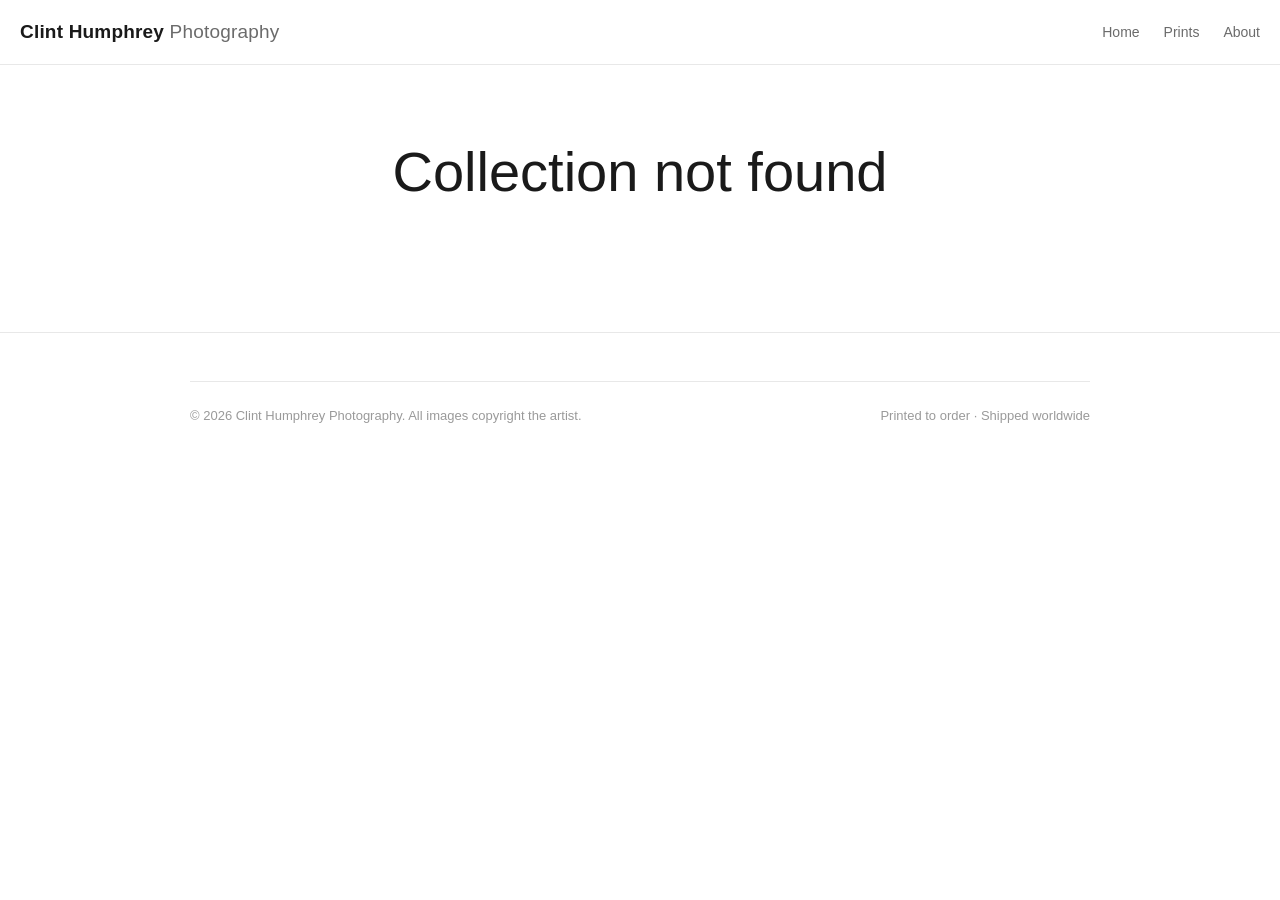
<file: group.html>
<!DOCTYPE html>
<html lang="en">
<head>
<meta charset="UTF-8">
<meta name="viewport" content="width=device-width, initial-scale=1.0">
<title>Collection — Clint Humphrey Photography</title>
<meta name="description" content="Browse a collection of fine-art prints by Clint Humphrey.">
<link rel="stylesheet" href="css/style.css?v=2">
</head>
<body>

<header class="site">
  <div class="wrap">
    <a class="brand" href="index.html">Clint Humphrey <span>Photography</span></a>
    <nav class="main">
      <a href="index.html">Home</a>
      <a href="gallery.html">Prints</a>
      <a href="about.html">About</a>
    </nav>
  </div>
</header>

<div style="padding-top:84px;max-width:1200px;margin:0 auto;padding-left:20px;padding-right:20px;">
  <h2 class="section-title" id="group-title"></h2>
  <p class="section-sub" id="group-blurb"></p>
  <div class="coll-grid" id="sub-grid"></div>
</div>

<footer class="site">
  <div class="wrap wide">
    <div class="base">
      <span>© 2026 Clint Humphrey Photography. All images copyright the artist.</span>
      <span>Printed to order · Shipped worldwide</span>
    </div>
  </div>
</footer>

<script src="js/site.js?v=8"></script>
<script src="js/products-new.js?v=8"></script>
<script src="js/collections.js?v=8"></script>
<script>
  const params = new URLSearchParams(location.search);
  const gslug = params.get('g');
  const group = COLLECTION_GROUPS.find(g => groupSlug(g.name) === gslug);

  if (!group) {
    document.getElementById('group-title').textContent = 'Collection not found';
  } else {
    document.title = `${group.name} — Clint Humphrey Photography`;
    document.getElementById('group-title').textContent = group.name;
    const meta = GROUP_META[group.name];
    if (meta && meta.blurb) document.getElementById('group-blurb').textContent = meta.blurb;

    const grid = document.getElementById('sub-grid');
    group.collections.forEach(slug => {
      const cmeta = COLLECTION_META[slug];
      const n = countInCollection(slug);
      if (!cmeta || n === 0) return;
      grid.innerHTML += `
        <a class="coll-card" href="gallery.html?c=${slug}">
          <img loading="lazy" src="${cmeta.image}" alt="${collectionName(slug)}">
          <div class="card-label">${collectionName(slug)}</div>
          <div class="card-sub">${n} prints</div>
        </a>`;
    });
  }
</script>
</body>
</html>
</file>
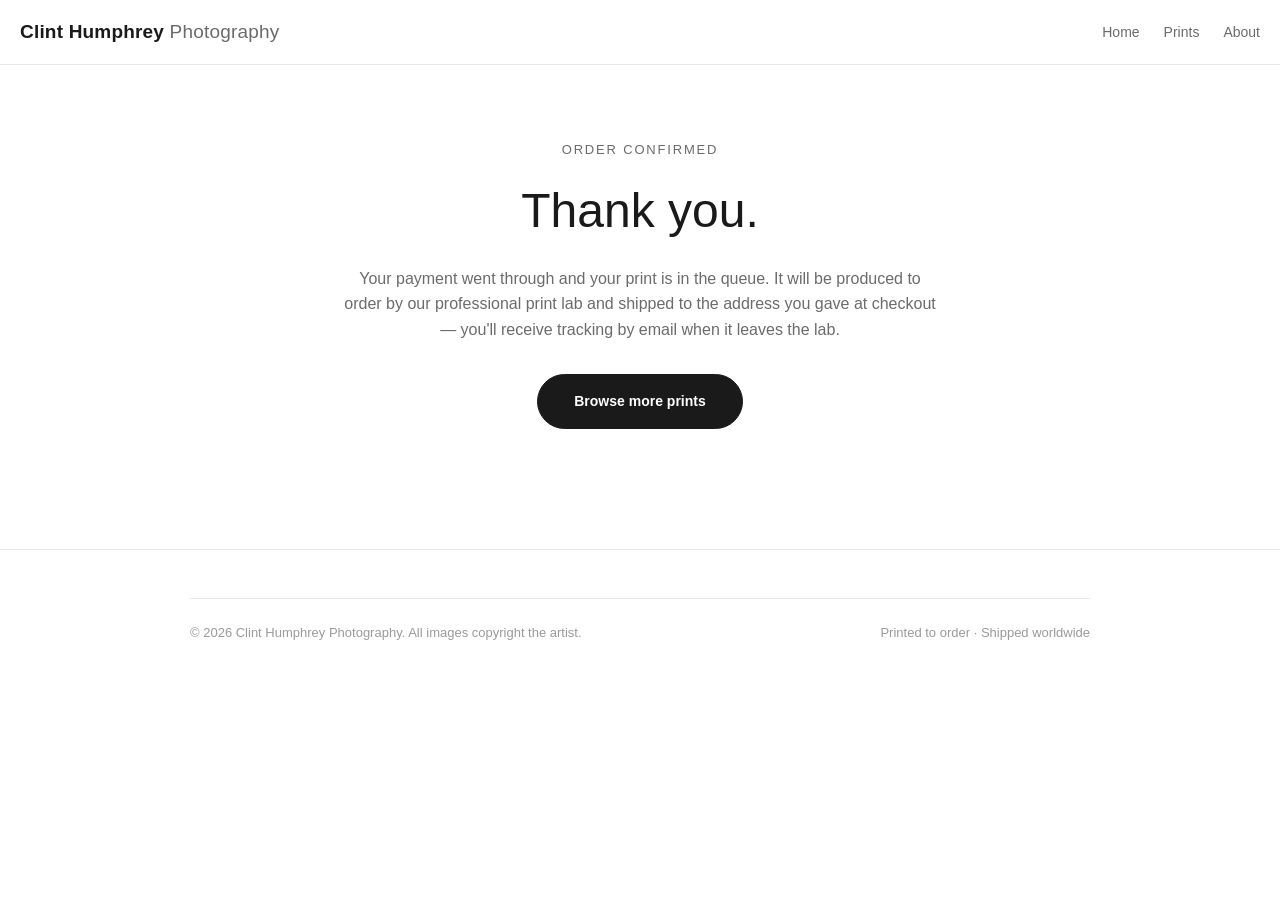
<file: thank-you.html>
<!DOCTYPE html>
<html lang="en">
<head>
<meta charset="UTF-8">
<meta name="viewport" content="width=device-width, initial-scale=1.0">
<title>Thank you — Clint Humphrey Photography</title>
<meta name="description" content="Your fine-art print order is confirmed.">
<link rel="stylesheet" href="css/style.css?v=2">
</head>
<body>

<header class="site">
  <div class="wrap">
    <a class="brand" href="index.html">Clint Humphrey <span>Photography</span></a>
    <nav class="main">
      <a href="index.html">Home</a>
      <a href="gallery.html">Prints</a>
      <a href="about.html">About</a>
    </nav>
  </div>
</header>

<div style="max-width:640px;margin:0 auto;text-align:center;padding:140px 20px 80px;">
  <div style="color:var(--muted);font-size:13px;letter-spacing:0.14em;text-transform:uppercase;margin-bottom:12px;">Order confirmed</div>
  <h1 style="font-size:48px;font-weight:400;margin-bottom:16px;">Thank you.</h1>
  <p style="color:var(--muted);margin-bottom:32px;">Your payment went through and your print is in the queue. It will be produced to order by our professional print lab and shipped to the address you gave at checkout — you'll receive tracking by email when it leaves the lab.</p>
  <p><a class="btn" href="gallery.html">Browse more prints</a></p>
</div>

<footer class="site">
  <div class="wrap wide">
    <div class="base">
      <span>© 2026 Clint Humphrey Photography. All images copyright the artist.</span>
      <span>Printed to order · Shipped worldwide</span>
    </div>
  </div>
</footer>

</body>
</html>
</file>
<file: css/style.css>
/* Clint Humphrey Photography — light gallery
 * White #ffffff, ink #1a1a1a, warm gray accents.
 * Clean sans-serif, rounded cards with soft shadows. */

:root {
  --bg: #ffffff;
  --bg-soft: #f7f7f5;
  --ink: #1a1a1a;
  --muted: #6b6b6b;
  --faint: #9a9a9a;
  --line: rgba(0, 0, 0, 0.09);
  --accent: #2b2b2b;
  --sans: -apple-system, BlinkMacSystemFont, 'Segoe UI', sans-serif;
}

* { margin: 0; padding: 0; box-sizing: border-box; }

html { scroll-behavior: smooth; }

body {
  background: var(--bg);
  color: var(--ink);
  font-family: var(--sans);
  font-size: 16px;
  line-height: 1.6;
  -webkit-font-smoothing: antialiased;
}

img { display: block; max-width: 100%; }

a { color: inherit; text-decoration: none; }

.wrap { max-width: 720px; margin: 0 auto; padding: 0 20px; }
.wrap.wide { max-width: 1280px; }

/* ---------- header ---------- */
header.site {
  position: fixed;
  top: 0; left: 0; right: 0;
  z-index: 50;
  background: rgba(255, 255, 255, 0.92);
  backdrop-filter: blur(10px);
  -webkit-backdrop-filter: blur(10px);
  border-bottom: 1px solid var(--line);
}
header.site .wrap {
  display: flex; align-items: center; justify-content: space-between;
  height: 64px; max-width: 1280px;
}
.brand {
  font-size: 19px;
  font-weight: 600;
  letter-spacing: 0.01em;
}
.brand span { color: var(--muted); font-weight: 400; }
nav.main { display: flex; gap: 24px; }
nav.main a {
  font-size: 14px;
  color: var(--muted);
  padding: 6px 0;
}
nav.main a:hover, nav.main a.active { color: var(--ink); }

/* ---------- hero / page titles ---------- */
.hero-light {
  text-align: center;
  padding: 130px 20px 20px;
}
.hero-light h1 {
  font-size: clamp(44px, 8vw, 76px);
  font-weight: 400;
  line-height: 1.1;
  letter-spacing: -0.01em;
  margin-bottom: 16px;
}
.hero-light p {
  color: var(--muted);
  font-size: 17px;
  max-width: 52ch;
  margin: 0 auto;
}
.section-title {
  text-align: center;
  font-size: clamp(38px, 6vw, 56px);
  font-weight: 400;
  line-height: 1.15;
  margin: 56px 20px 16px;
}
.section-sub {
  text-align: center;
  color: var(--muted);
  max-width: 58ch;
  margin: 0 auto 40px;
  padding: 0 20px;
  font-size: 16px;
}

/* ---------- image cards (the signature style) ---------- */
.cards { max-width: 700px; margin: 0 auto; padding: 0 20px 48px; }
.card {
  position: relative;
  border-radius: 20px;
  overflow: hidden;
  margin-bottom: 32px;
  box-shadow: 0 10px 32px rgba(0, 0, 0, 0.16);
  aspect-ratio: 4 / 3;
  background: #eee;
  display: block;
}
.card img {
  width: 100%; height: 100%;
  object-fit: cover;
}
.card .card-label {
  position: absolute;
  top: 50%; left: 50%;
  transform: translate(-50%, -50%);
  border: 2px solid rgba(255, 255, 255, 0.95);
  border-radius: 8px;
  padding: 12px 32px;
  color: #fff;
  font-size: 28px;
  font-weight: 400;
  background: rgba(0, 0, 0, 0.30);
  white-space: nowrap;
}
.card .card-meta {
  position: absolute;
  bottom: 14px; left: 0; right: 0;
  text-align: center;
  color: rgba(255, 255, 255, 0.92);
  font-size: 13px;
  text-shadow: 0 1px 6px rgba(0, 0, 0, 0.5);
}

/* ---------- collection cards ---------- */
.coll-grid {
  max-width: 700px;
  margin: 0 auto;
  padding: 0 20px 48px;
}
.coll-card {
  position: relative;
  border-radius: 20px;
  overflow: hidden;
  margin-bottom: 32px;
  box-shadow: 0 10px 32px rgba(0, 0, 0, 0.16);
  aspect-ratio: 16 / 9;
  background: #eee;
  display: block;
}
.coll-card img { width: 100%; height: 100%; object-fit: cover; }
.coll-card .card-label {
  position: absolute; top: 50%; left: 50%;
  transform: translate(-50%, -50%);
  border: 2px solid rgba(255, 255, 255, 0.95);
  border-radius: 8px;
  padding: 12px 32px;
  color: #fff; font-size: 28px;
  background: rgba(0, 0, 0, 0.30);
  white-space: nowrap;
}
.coll-card .card-sub {
  position: absolute; bottom: 14px; left: 0; right: 0;
  text-align: center; color: rgba(255,255,255,0.92);
  font-size: 13px; text-shadow: 0 1px 6px rgba(0,0,0,0.5);
}

/* ---------- filter bar ---------- */
.filters {
  display: flex; flex-wrap: wrap; gap: 10px;
  justify-content: center;
  margin-bottom: 40px;
  padding: 0 20px;
}
.filters button {
  font-family: var(--sans);
  font-size: 13px;
  color: var(--muted);
  background: #fff;
  border: 1px solid var(--line);
  border-radius: 999px;
  padding: 9px 20px;
  cursor: pointer;
  transition: all 0.2s;
}
.filters button:hover { border-color: var(--ink); color: var(--ink); }
.filters button.on { background: var(--ink); color: #fff; border-color: var(--ink); }

/* ---------- buttons ---------- */
.btn {
  display: inline-block;
  font-size: 14px;
  font-weight: 600;
  color: #fff;
  background: var(--ink);
  border: 1px solid var(--ink);
  border-radius: 999px;
  padding: 15px 36px;
  cursor: pointer;
  transition: opacity 0.2s;
  text-align: center;
}
.btn:hover { opacity: 0.85; }
.btn.ghost {
  background: transparent;
  color: var(--ink);
  border-color: var(--line);
  margin-left: 10px;
}
.btn.ghost:hover { border-color: var(--ink); opacity: 1; }
.btn.wide { width: 100%; }
.btn.soon { background: #eee; color: var(--faint); border-color: #eee; }

/* ---------- product page ---------- */
.product {
  max-width: 700px;
  margin: 0 auto;
  padding: 100px 20px 60px;
}
.product .viewer {
  border-radius: 20px;
  overflow: hidden;
  box-shadow: 0 10px 32px rgba(0, 0, 0, 0.16);
  margin-bottom: 32px;
  cursor: zoom-in;
  background: #f5f5f5;
}
.product .viewer img { width: 100%; height: auto; }
.back {
  display: inline-block; color: var(--muted); font-size: 14px;
  margin-bottom: 20px;
}
.back:hover { color: var(--ink); }
.product h1 { font-size: clamp(32px, 5vw, 44px); font-weight: 400; margin-bottom: 8px; }
.product .pcoll { color: var(--muted); font-size: 13px; text-transform: uppercase; letter-spacing: 0.12em; margin-bottom: 12px; }
.product .tagline { font-size: 19px; color: var(--muted); margin-bottom: 16px; }
.product .story { margin-bottom: 32px; color: #333; }
.opt-label {
  font-size: 12px; letter-spacing: 0.14em; text-transform: uppercase;
  color: var(--muted); margin-bottom: 12px;
}
.sizes { display: grid; gap: 10px; margin-bottom: 24px; }
.size-btn {
  display: flex; justify-content: space-between; align-items: center;
  text-align: left;
  background: #fff;
  border: 1.5px solid var(--line);
  border-radius: 14px;
  padding: 16px 18px;
  cursor: pointer;
  font-family: var(--sans);
  width: 100%;
  transition: border-color 0.2s;
}
.size-btn:hover { border-color: #bbb; }
.size-btn.selected { border-color: var(--ink); background: #fafafa; }
.size-btn .s { font-weight: 600; font-size: 15px; }
.size-btn .n { color: var(--muted); font-size: 13px; display: block; }
.size-btn .p { font-size: 20px; font-weight: 600; }
.buy-row { margin-bottom: 8px; }
.secure-note { color: var(--faint); font-size: 13px; text-align: center; margin-top: 12px; }
.fineprint { margin-top: 36px; border-top: 1px solid var(--line); padding-top: 24px; }
.fineprint h4 {
  font-size: 12px; letter-spacing: 0.14em; text-transform: uppercase;
  color: var(--muted); margin-bottom: 14px; font-weight: 600;
}
.fineprint ul { list-style: none; }
.fineprint li { color: var(--muted); font-size: 14px; margin-bottom: 8px; padding-left: 18px; position: relative; }
.fineprint li::before { content: "—"; position: absolute; left: 0; color: var(--faint); }

/* ---------- lightbox ---------- */
.lightbox {
  position: fixed; inset: 0; z-index: 100;
  background: rgba(255, 255, 255, 0.97);
  display: none;
  align-items: center; justify-content: center;
  flex-direction: column;
}
.lightbox.open { display: flex; }
.lightbox img.stage {
  max-width: 94vw; max-height: 84vh;
  object-fit: contain;
  border-radius: 12px;
  box-shadow: 0 20px 60px rgba(0, 0, 0, 0.25);
}
.lightbox .lb-cap { margin-top: 16px; text-align: center; }
.lightbox .lb-cap .t { font-size: 19px; }
.lightbox .lb-count { color: var(--faint); font-size: 13px; margin-top: 4px; }
.lb-btn {
  position: absolute; top: 50%; transform: translateY(-50%);
  background: #fff; border: 1px solid var(--line); border-radius: 50%;
  width: 48px; height: 48px;
  font-size: 24px; cursor: pointer; color: var(--ink);
  box-shadow: 0 4px 16px rgba(0,0,0,0.1);
}
.lb-prev { left: 16px; } .lb-next { right: 16px; }
.lb-close {
  position: absolute; top: 16px; right: 20px;
  background: #fff; border: 1px solid var(--line); border-radius: 999px;
  padding: 10px 20px; font-size: 13px; cursor: pointer; color: var(--muted);
}

/* ---------- info band ---------- */
.band {
  background: var(--bg-soft);
  padding: 64px 20px;
  text-align: center;
}
.band h2 { font-size: clamp(28px, 4vw, 40px); font-weight: 400; margin-bottom: 16px; }
.band p { color: var(--muted); max-width: 56ch; margin: 0 auto 12px; }
.band .sig { font-style: italic; font-size: 19px; margin-top: 20px; }
.trio { display: grid; grid-template-columns: repeat(3, 1fr); gap: 32px; max-width: 900px; margin: 40px auto 0; text-align: left; }
.trio .num { font-size: 13px; color: var(--faint); letter-spacing: 0.2em; margin-bottom: 8px; }
.trio h3 { font-size: 19px; font-weight: 600; margin-bottom: 8px; }
.trio p { color: var(--muted); font-size: 14px; }

/* ---------- about ---------- */
.about { max-width: 700px; margin: 0 auto; padding: 110px 20px 60px; }
.about h2 { font-size: clamp(30px, 4vw, 42px); font-weight: 400; margin-bottom: 20px; }
.about p { color: #444; margin-bottom: 16px; }
.about h3 { font-size: 22px; font-weight: 600; margin: 32px 0 12px; }
.about ul { list-style: none; margin-bottom: 16px; }
.about ul li { padding-left: 18px; position: relative; margin-bottom: 8px; color: #444; }
.about ul li::before { content: "—"; position: absolute; left: 0; color: var(--faint); }

/* ---------- footer ---------- */
footer.site { border-top: 1px solid var(--line); padding: 48px 20px 32px; margin-top: 40px; }
footer.site .cols { display: grid; grid-template-columns: 1.4fr 1fr 1fr; gap: 32px; max-width: 900px; margin: 0 auto 32px; }
footer.site h5 { font-size: 12px; letter-spacing: 0.14em; text-transform: uppercase; color: var(--muted); margin-bottom: 14px; }
footer.site p { color: var(--faint); font-size: 14px; }
footer.site ul { list-style: none; }
footer.site ul li { margin-bottom: 8px; }
footer.site ul a { color: var(--faint); font-size: 14px; }
footer.site ul a:hover { color: var(--ink); }
footer.site .base {
  display: flex; justify-content: space-between; flex-wrap: wrap; gap: 8px;
  max-width: 900px; margin: 0 auto;
  border-top: 1px solid var(--line); padding-top: 24px;
  color: var(--faint); font-size: 13px;
}
footer.site .brandline { font-size: 18px; font-weight: 600; margin-bottom: 10px; }

/* ---------- studio ---------- */
.studio { max-width: 600px; margin: 0 auto; padding: 110px 20px 60px; }
.studio h1 { font-size: 36px; font-weight: 400; margin-bottom: 12px; }
.studio p.lede { color: var(--muted); margin-bottom: 28px; }
.field { margin-bottom: 20px; }
.field label { display: block; font-size: 12px; letter-spacing: 0.12em; text-transform: uppercase; color: var(--muted); margin-bottom: 8px; }
.field input { width: 100%; border: 1.5px solid var(--line); border-radius: 12px; padding: 13px 15px; font-size: 15px; font-family: var(--sans); }
.field input:focus { outline: none; border-color: var(--ink); }
.up-item { border: 1px solid var(--line); border-radius: 12px; padding: 14px 16px; margin-bottom: 10px; }
.up-item .nm { font-size: 14px; margin-bottom: 8px; word-break: break-all; }
.up-item .bar { height: 6px; background: #eee; border-radius: 3px; overflow: hidden; }
.up-item .bar i { display: block; height: 100%; width: 0; background: var(--ink); border-radius: 3px; }
.up-item .st { font-size: 13px; color: var(--muted); margin-top: 6px; }

/* ---------- responsive ---------- */
@media (max-width: 700px) {
  .card .card-label, .coll-card .card-label { font-size: 22px; padding: 10px 24px; }
  .section-title { font-size: 38px; }
  .hero-light h1 { font-size: 44px; }
  .trio { grid-template-columns: 1fr; }
  footer.site .cols { grid-template-columns: 1fr; }
  nav.main { gap: 16px; }
}
</file>
